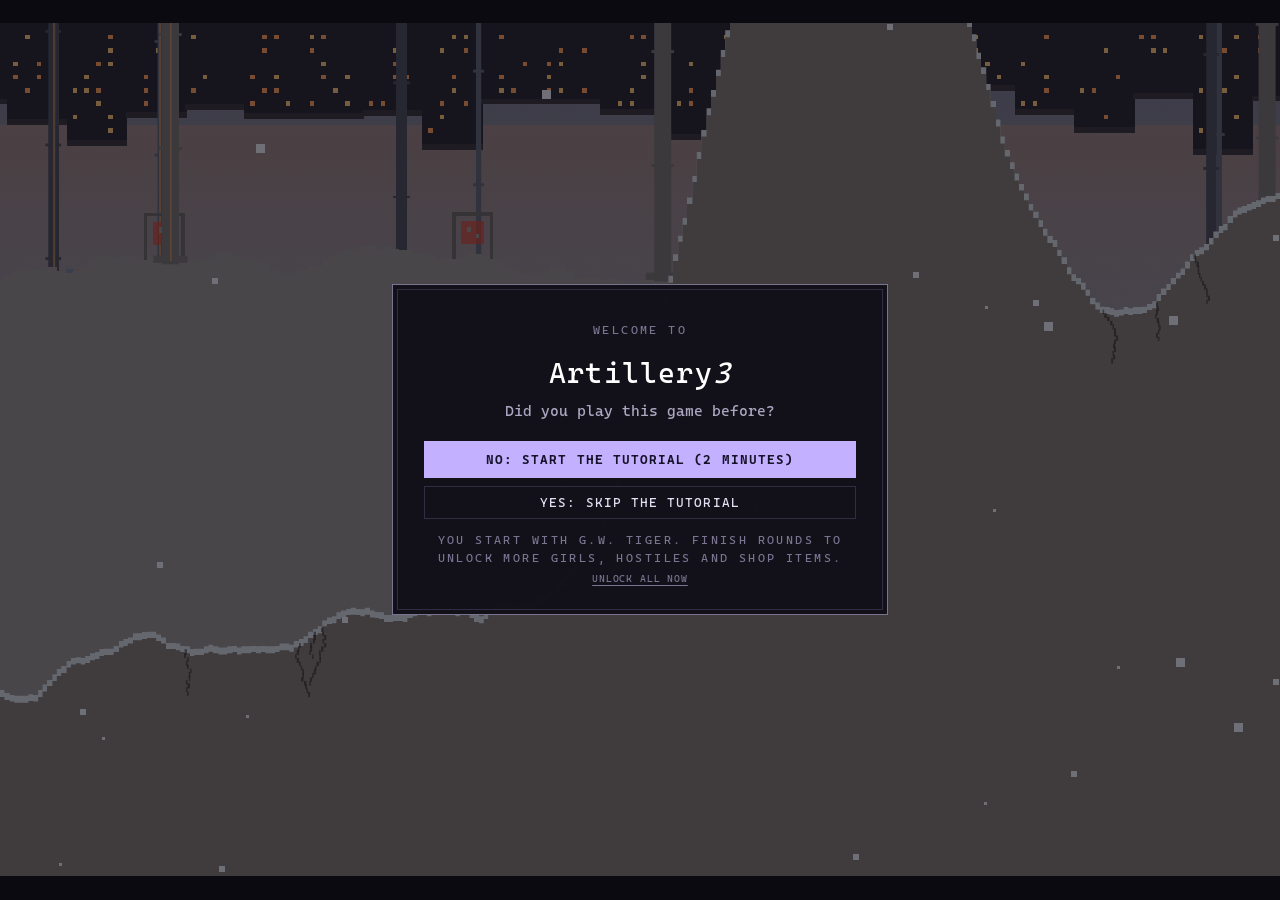
<file: index.html>
<!doctype html>
<html lang="en">
<head>
<meta charset="utf-8">
<meta name="viewport" content="width=device-width, initial-scale=1, viewport-fit=cover">
<title>Artillery 3</title>
<link rel="icon" href="favicon.ico" sizes="16x16 32x32 48x48">
<link rel="icon" type="image/png" sizes="192x192" href="icons/icon-192.png">
<link rel="apple-touch-icon" href="icons/apple-touch-icon.png">
<link rel="manifest" href="manifest.webmanifest">
<meta name="theme-color" content="#121119">
<link rel="stylesheet" href="style.css">
</head>
<body>
<div id="rotate">
  <div class="phone"></div>
  <p>Turn your phone to landscape</p>
  <button id="rotate-full" hidden>Play fullscreen, landscape</button>
  <button id="rotate-skip" class="ghost">Play in portrait</button>
</div>
<div id="stage">
  <canvas id="view" width="1024" height="576"></canvas>

  <!-- in-game HUD (the rest is drawn on the canvas, as in the original) -->
  <div id="hud" hidden>
    <div id="topleft">
      <span id="roundinfo" class="chip"></span>
      <span id="mapinfo" class="chip"></span>
      <span id="turn" class="chip"></span>
      <button class="icon" id="btn-mute" title="Mute (M)">♪</button>
      <button class="icon" id="btn-music" title="Music on/off (N)">♫</button>
      <button class="icon off" id="btn-aa" title="Show air-defence ranges on your turn">AA</button>
      <button class="icon" id="btn-keys" title="Controls (H)">?</button>
      <button class="icon" id="btn-pause" title="Pause (Esc)">Ⅱ</button>
      <button class="icon" id="btn-full" title="Fullscreen" hidden>⛶</button>
    </div>
    <div id="chat"></div>
    <div id="dock">
      <div id="hints"><span><b>←→</b> move</span><span><b>↑↓</b> aim</span><span><b>Space</b> hold to fire</span><span><b>Enter</b> end turn</span><span><b>H</b> all controls</span></div>
      <div id="rack"><div id="rack-w" class="rack-group"></div><div id="rack-c" class="rack-group"></div><div id="rack-a" class="rack-group"></div></div>
    </div>
    <div id="touch">
      <div class="pad">
        <button data-k="up" class="up">▲</button>
        <button data-k="left">◀</button><button data-k="down">▼</button><button data-k="right">▶</button>
      </div>
      <div class="pad r">
        <button data-menu="1">MENU</button>
        <button data-k="charge" class="fire">FIRE</button>
      </div>
    </div>
    <div id="banner"></div>
    <div id="tip" hidden></div>
    <div id="dispatch" hidden><b id="dispatch-title"></b><span id="dispatch-text"></span></div>
  </div>

  <!-- main menu: a rail on the left, the live map behind it -->
  <div id="coach" hidden><b id="coach-title"></b><span id="coach-text"></span><button id="coach-skip" class="link">Skip tutorial</button></div>

  <section id="menu" class="screen left">
    <div class="side">
      <header class="brand">
        <h1>Artillery<em>3</em></h1>
        <p class="by mgh">by mikanwolfe · <a id="version" target="_blank" rel="noopener"></a></p>
      </header>

      <h2 class="sec">Crew <span class="grip"></span></h2>
      <div id="players"></div>
      <button id="add-player" class="ghost">+ add player</button>

      <h2 class="sec">Progress <span class="grip"></span></h2>
      <div id="prog-card"></div>

      <h2 class="sec">Match <span class="grip"></span></h2>
      <div class="opts">
        <span class="mgh">Rounds</span><div class="seg" data-opt="rounds"><button data-v="3">3</button><button data-v="5">5</button><button data-v="7">7</button><button data-v="10">10</button><button data-v="0" title="Endless">∞</button></div>
        <span class="mgh">Events</span><div class="seg" data-opt="events"><button data-v="on">On</button><button data-v="off">Off</button></div>
      </div>

      <div class="go">
        <button id="start" class="primary">Start match ▸</button>
        <button id="load" class="ghost" hidden>Resume</button>
      </div>
      <div class="go2"><button id="codex-open" class="ghost">Codex · test range</button><button id="how" class="link">How to play</button></div>
    </div>
  </section>

  <!-- the Codex: characters and weapons, with a test range on the terrain to the right -->
  <section id="codex" class="screen left" hidden>
    <div class="side codex-side">
      <div class="phead"><h2>Codex</h2><button id="codex-close" class="ghost">◂ Menu</button></div>
      <h3 class="sec">Character <span class="grip"></span></h3>
      <div id="cx-chars"></div>
      <div id="cx-char" class="cx-card"></div>
      <h3 class="sec">Weapon <span class="grip"></span></h3>
      <div class="seg wrap" id="cx-filter"><button data-f="all">All</button><button data-f="shell">Shell</button><button data-f="gun">Gun</button><button data-f="laser">Laser</button><button data-f="acid">Acid</button><button data-f="flak">Flak</button><button data-f="rocket">Rocket</button><button data-f="air">Air</button><button data-f="hybrid">Hybrid</button><button data-f="NXi">NXi</button><button data-f="aa">AA</button></div>
      <div id="cx-list"></div>
      <div id="cx-wpn" class="cx-card"></div>
      <h3 class="sec">Test range <span class="grip"></span></h3>
      <div class="opts">
        <span class="mgh">Dummy</span><div class="seg" id="cx-dist"><button data-d="near">Near</button><button data-d="mid">Mid</button><button data-d="far">Far</button></div>
        <span class="mgh">Wind</span><div class="seg" id="cx-wind"><button data-w="live">Live</button><button data-w="calm">Calm</button></div>
        <span class="mgh">Ground</span><div><button id="cx-regen" class="ghost">Reset range</button></div>
      </div>
      <div id="cx-readout"></div>
      <p class="mgh cx-hint">Space fire · ←→ move · ↑↓ aim · 1–4 abilities · click to mark · Esc back <button id="cx-reset" class="link">reset tally</button></p>
    </div>
  </section>

  <!-- controls and rules (menu link, H in game) -->
  <section id="help" class="screen" hidden>
    <div class="panel plate help">
      <div class="phead"><div class="seg help-tabs"><button data-tab="play" class="on">How to play</button><button data-tab="about">About</button><button data-tab="changes">Changelog</button></div><button id="help-close" class="icon" title="Close (Esc)">✕</button></div>
      <div class="tab" data-tab="play">
      <p>Players take turns. On your turn, move and aim. Hold <b>Space</b> to charge, then release it to fire. The last player alive wins the round.</p>
      <div class="help-cols"><div>
      <table class="keys">
        <tr><td>← →</td><td>move (uses fuel)</td></tr>
        <tr><td>↑ ↓</td><td>aim (hold Shift for fine aim)</td></tr>
        <tr><td>Space</td><td>hold to charge, release to fire</td></tr>
        <tr><td>Q · E</td><td>change weapon (or select it on the rack)</td></tr>
        <tr><td>S</td><td>drop from a bridge to the ground</td></tr>
        <tr><td>R</td><td>repair kit (uses your turn)</td></tr>
        <tr><td>B</td><td>Barrage: skip your shot; until your next turn your air defence fires three times as many bursts, faster, at anything in range</td></tr>
        <tr><td>X</td><td>recall squads: they fly home with loadout unspent (the selected plane weapon's squads, or all squads)</td></tr>
        <tr><td>W · L</td><td>jump (30% fuel) · leap (90% fuel, no fall damage)</td></tr>
        <tr><td>1 2 3 4</td><td>abilities (after you buy them)</td></tr>
        <tr><td>Enter</td><td>end turn</td></tr>
        <tr><td>Click</td><td>mark a target and show the power needed</td></tr>
        <tr><td>Drag</td><td>move the view</td></tr>
        <tr><td>Wheel</td><td>zoom in and out</td></tr>
        <tr><td>M · N · H · Esc</td><td>mute · music · controls · pause</td></tr>
        <tr><td>Touch</td><td>drag from your character to aim · pinch to zoom · MENU to pause</td></tr>
      </table>
      <h3 class="sec">Hints</h3>
      <ul class="hints">
        <li><b>Flak</b> does ×2 damage to drones and other hostiles.</li>
        <li>Shoot <b>MAIA</b> down. It stays offline for two full cycles of turns.</li>
        <li>Fire high: a long fall adds up to +50% damage.</li>
        <li>While any armour is left, the armour takes the full hit.</li>
        <li>Bought guns reload. Carry several and use them in turn.</li>
        <li>CPUs attack the last player that hit them.</li>
        <li><b>Planes</b> attack their zone in the turn you call them. Then they wait over it until the next call. Shoot them down while they wait.</li>
        <li><b>AA</b> mounts fire automatically. Point defence stops rockets. Anti-air stops planes.</li>
      </ul>
      </div><div>
      <h3 class="sec">Damage numbers</h3>
      <table class="keys dmg">
        <tr><td><span style="color:#fff27a">DIRECT HIT</span> · <span style="color:#ff9a4a">SOLID</span> · <span style="color:#ffd8b0">GLANCING</span> · <span style="color:#c8c4d4">GRAZE</span></td><td>distance from the blast centre</td></tr>
        <tr><td><span style="color:#f2c45a">ALT +%</span></td><td>shot fell from high up</td></tr>
        <tr><td><span style="color:#ff9a5a">KIN +%</span></td><td>fast impact (up to +50%)</td></tr>
        <tr><td><span style="color:#ffd84a">FRONT</span> · <span style="color:#8ab4ff">RAIN</span></td><td>weather front: more damage · less damage</td></tr>
        <tr><td><span style="color:#ff78c8">MAIA</span></td><td>satellite strike</td></tr>
        <tr><td><span style="color:#78e6d2">BARRIER</span> · <span style="color:#96d2ff">DEFLECTOR</span> · <span style="color:#9ab0c8">SLOPED</span></td><td>damage reduced</td></tr>
        <tr><td><span style="color:#c8f0a0">green</span></td><td>acid damage over time</td></tr>
      </table>
      </div></div>
      </div>
      <div class="tab" data-tab="about" hidden>
      <table class="keys">
        <tr><td>Original</td><td>Artillery 3, C# / SwinGame, mikanwolfe, 2019 · <a href="https://github.com/Mikanwolfe/Artillery3" target="_blank" rel="noopener">GitHub</a></td></tr>
        <tr><td>This version</td><td>web rewrite by mikanwolfe with Claude (Anthropic), 2026</td></tr>
      </table>
      <div class="about">
        <p>Hello! Thank you for checking out this game, it's pretty strange, isn't it?</p>
        <p>The original <code>artillery</code> game and subsequently, <code>artillery2</code> was developed for Intro to Programming in Pascal, and was more or less an implementation of midpoint displacement and a Pocket Tanks implementation on top. <code>Artillery3</code> was the Object-Oriented version that introduced a few more game mechanics, which moved it a bit more towards the look and feel of GunBound.</p>
        <p>Out of personal interest, I had Claude revisit the game to provide a web-playable version as I had lost the original source files. This led me down a rabbit hole of completing the original vision of the game. What you see now is more or less the final form of this game, had it been developed over a much longer time.</p>
        <p>Without Claude, it wouldn't have been possible to re-imagine this experience. I know AI gets a lot of flak, but it was quite a lot of work. You can hear Claude's opinion of my instructions yourself:</p>
        <blockquote>Short, visual and blunt: "that character looks like a F117 nighthawk", "the bow is flat so you can straight cut that". A cropped screenshot with one line under it told me more than a page of spec would have. The direction moved a lot, and was usually right to; the price was me redrawing things I'd called finished. "Screw balance" was the clearest brief I got, and the hardest part was taking the jokes seriously enough to build them.<cite>— Claude</cite></blockquote>
        <p>Thank you for playing and I hope you had fun!</p>
        <p class="sig">mikanwolfe // nekox.net</p>
      </div>
      </div>
      <div class="tab" data-tab="changes" hidden>
      <div id="changelog" class="changelog"></div>
      </div>
    </div>
  </section>

  <!-- first visit: played before? (progress.js) -->
  <section id="welcome" class="screen" hidden>
    <div class="panel plate small welcome">
      <p class="mgh">Welcome to</p>
      <h2 class="big">Artillery<em>3</em></h2>
      <p class="sub">Did you play this game before?</p>
      <div class="stack">
        <button id="wel-new" class="primary">No: start the tutorial (2 minutes)</button>
        <button id="wel-old" class="ghost">Yes: skip the tutorial</button>
      </div>
      <p class="mgh foot">You start with G.W. Tiger. Finish rounds to unlock more girls, hostiles and shop items. <button id="wel-all" class="link">Unlock all now</button></p>
    </div>
  </section>

  <!-- the tier tree (progress.js) -->
  <section id="progress" class="screen" hidden>
    <div class="panel plate wide">
      <div class="phead"><h2>Progress</h2><span id="prog-sum" class="who"></span><button id="prog-close" class="ghost">◂ Menu</button></div>
      <div id="prog-tree"></div>
      <p class="mgh foot">Each round you finish counts as 1. Each round you win counts as 2. <button id="prog-tut" class="link">Replay the tutorial</button> · <button id="prog-all" class="link">Unlock all</button> · <button id="prog-reset" class="link danger">Reset progress</button></p>
    </div>
  </section>

  <!-- achievements (achievements.js) -->
  <section id="achieve" class="screen" hidden>
    <div class="panel plate wide">
      <div class="phead"><h2>Achievements</h2><span id="ach-sum" class="who"></span><button id="ach-close" class="ghost">◂ Menu</button></div>
      <div id="ach-list"></div>
    </div>
  </section>

  <!-- A3 "Select a Character" -->
  <section id="vehicles" class="screen" hidden>
    <div class="panel plate wide">
      <div class="phead"><h2>Select a character</h2><span id="veh-player" class="who"></span><button id="veh-back" class="ghost">◂ Back</button></div>
      <div id="veh-grid"></div>
      <p class="mgh foot">Click a card, or press 1–<span id="veh-n">5</span><span id="veh-next"></span></p>
    </div>
  </section>

  <section id="roundend" class="screen" hidden>
    <div class="panel plate">
      <p id="re-kicker" class="mgh"></p>
      <h2 id="re-title" class="big"></h2>
      <p id="re-award" class="sub"></p>
      <table id="re-table"></table>
      <div id="re-aa" hidden></div>
      <div id="re-quips"></div>
      <div class="actions"><button id="re-end" class="ghost">End match</button><button id="re-next" class="primary">Continue</button></div>
    </div>
  </section>

  <section id="shop" class="screen" hidden>
    <div class="panel plate shop-panel">
      <div class="shop-head">
        <h2 id="shop-title"></h2>
        <div class="seg" id="shop-filter"><button data-f="all">All</button><button data-f="buy">Affordable</button><button data-f="shell">Shell</button><button data-f="gun">Gun</button><button data-f="laser">Laser</button><button data-f="acid">Acid</button><button data-f="flak">Flak</button><button data-f="rocket">Rocket</button><button data-f="air">Air</button><button data-f="aa">AA</button><button data-f="core">Core</button><button data-f="hybrid">Hybrid</button><button data-f="NXi">NXi</button><button data-f="Sengoku">Sengoku</button></div>
        <div id="shop-cash"></div>
      </div>
      <div class="shop-body">
        <div id="shop-grid"></div>
        <div class="shop-side">
          <div class="side-scroll">
            <h3 class="sec">Core</h3>
            <div id="shop-core"></div>
            <h3 class="sec">Loadout <span id="shop-count"></span></h3>
            <p id="shop-note" class="note"></p>
            <div id="shop-owned"></div>
            <h3 class="sec">Air defence</h3>
            <div id="shop-aa"></div>
            <h3 class="sec">Upgrades</h3>
            <div id="shop-upg"></div>
            <h3 class="sec">Supplies</h3>
            <div id="shop-kits"></div>
            <h3 class="sec">Abilities</h3>
            <div id="shop-abil"></div>
          </div>
          <button id="shop-done" class="primary">Done ▸</button>
        </div>
      </div>
    </div>
  </section>

  <section id="gameend" class="screen" hidden>
    <div class="panel plate">
      <p class="mgh">Final results</p>
      <h2 id="ge-title" class="big"></h2>
      <table id="ge-table"></table>
      <div id="ge-quips"></div>
      <div class="actions"><button id="ge-again" class="primary">Back to menu</button></div>
    </div>
  </section>

  <section id="pause" class="screen" hidden>
    <div class="panel plate small"><h2 class="big">Paused</h2><div class="stack"><button id="resume" class="primary">Resume</button><button id="pause-turn" class="ghost" hidden>End turn</button><button id="pause-keys" class="ghost">Controls</button><div class="pause-opt"><span class="mgh">Weapons</span><div class="seg" id="pause-balance"><button data-v="rebalanced">Rebalanced</button><button data-v="classic">Classic</button></div></div><button id="pause-end" class="ghost danger">End match</button></div><p id="pause-seed" class="mgh seed"></p></div>
  </section>
</div>

<div id="ach-toasts"></div>
<script src="js/version.js"></script>
<script src="js/util.js"></script>
<script src="js/biomes.js"></script>
<script src="js/terrain.js"></script>
<script src="js/background.js"></script>
<script src="js/audio.js"></script>
<script src="js/particles.js"></script>
<script src="js/entities.js"></script>
<script src="js/weapons.js"></script>
<script src="js/weaponskins.js"></script>
<script src="js/girls.js"></script>
<script src="js/ai.js"></script>
<script src="js/taunts.js"></script>
<script src="js/story.js"></script>
<script src="js/ui.js"></script>
<script src="js/game.js"></script>
<script src="js/cores.js"></script>
<script src="js/progress.js"></script>
<script src="js/achievements.js"></script>
<script src="js/inspect.js"></script>
<script src="js/forts.js"></script>
<script src="js/mobs.js"></script>
<script src="js/hazards.js"></script>
<script src="js/zone.js"></script>
<script src="js/infra.js"></script>
<script src="js/cover.js"></script>
<script src="js/lasers.js"></script>
<script src="js/aa.js"></script>
<script src="js/planes.js"></script>
<script src="js/finals.js"></script>
<script src="js/codex.js"></script>
<script src="js/changelog.js"></script>
<script src="js/main.js"></script>
</body>
</html>
</file>
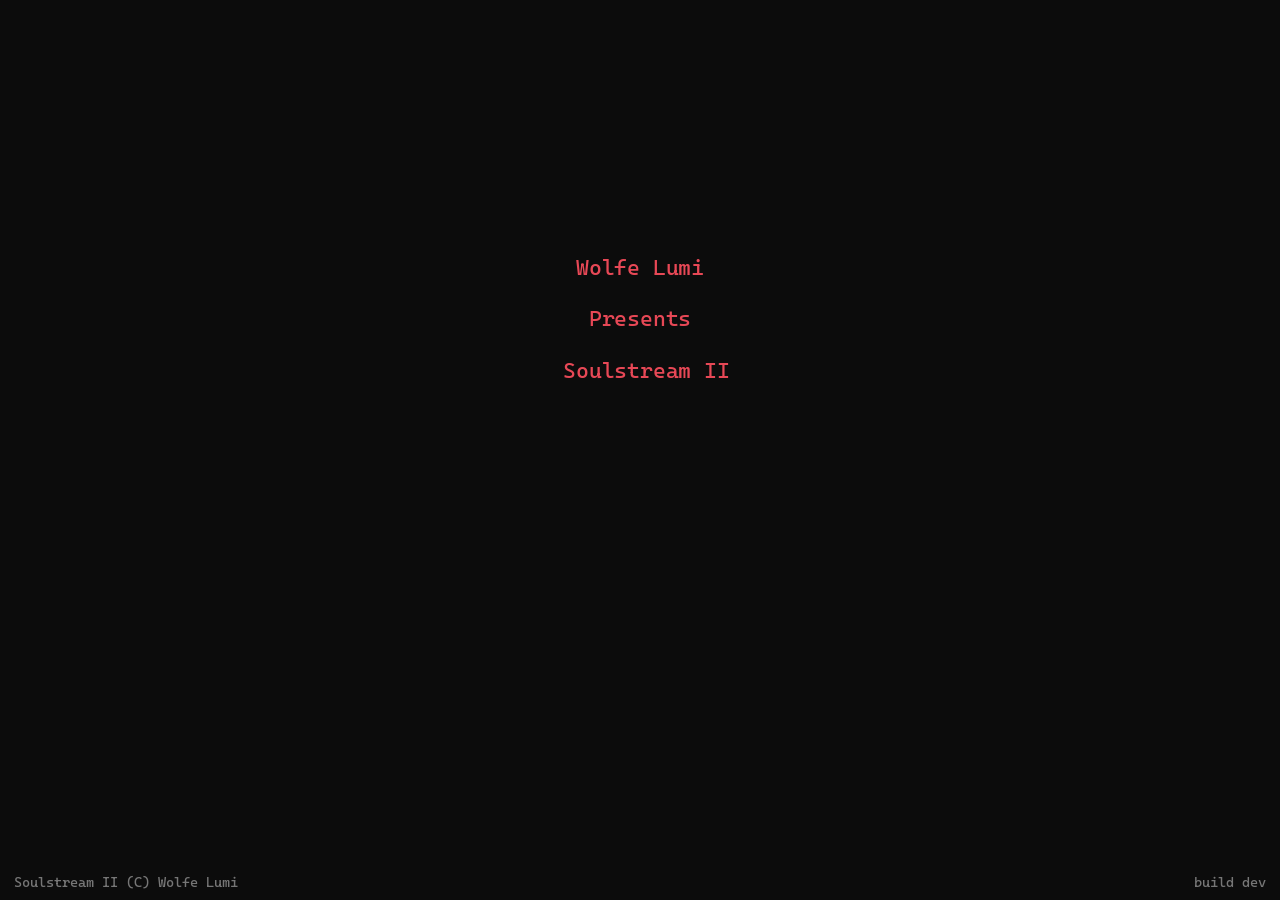
<file: web/soulstream/index.html>
<!doctype html>
<html lang="en">
<head>
<meta charset="utf-8">
<meta name="viewport" content="width=device-width, initial-scale=1, viewport-fit=cover">
<title>Soulstream II</title>
<meta name="description" content="Soulstream II: an ASCII arena RPG. A remake of Wolfe Lumi's batch-file game, rebuilt for the browser as an endless climb.">
<meta name="theme-color" content="#0d0c14">
<link rel="icon" href="favicon.svg" type="image/svg+xml">
<link rel="stylesheet" href="style.css">
</head>
<body>
<div id="app">
  <header id="topbar" hidden>
    <span class="brand">SOULSTREAM <b>II</b></span>
    <span class="tb-item" id="tb-floor"></span>
    <span class="tb-item" id="tb-stratum"></span>
    <span class="grow"></span>
    <span class="tb-item sc" id="tb-sc" title="Soul Coins"></span>
    <span class="tb-item xp" id="tb-xp" title="Experience"></span>
    <button class="icon" id="tb-sound" title="Sound (M)">♪</button>
    <button class="icon" id="tb-menu" title="Menu (Esc)">≡</button>
  </header>

  <!-- title -->
  <section id="scr-title" class="screen">
    <canvas id="title-cv"></canvas>
    <nav id="title-menu" class="title-menu"></nav>
    <div class="title-foot"><span>Soulstream II (C) Wolfe Lumi</span><span id="ver"></span></div>
  </section>

  <!-- new game -->
  <section id="scr-new" class="screen" hidden>
    <div class="panel wide">
      <div class="sec">New soul<span class="grip"></span></div>
      <div class="row gap">
        <label class="field"><span class="mgh">Name</span><input id="ng-name" maxlength="16" autocomplete="off" spellcheck="false"></label>
        <button id="ng-roll" class="ghost" title="A name from the original's list">Roll</button>
        <label class="check"><input type="checkbox" id="ng-hard"><span>Hardcore: one life. Death ends the run.</span></label>
      </div>
      <div class="sec">Birthright: you are a descendant of<span class="grip"></span></div>
      <p class="sub">The original's twelve starting abilities. Each raises two things, lowers two, and adds a trait. Press its letter to pick it.</p>
      <div id="ng-abilities" class="grid ab-grid"></div>
      <div class="row end gap">
        <button id="ng-back" class="ghost">Back</button>
        <button id="ng-go" class="primary">Enter the stream</button>
      </div>
    </div>
  </section>

  <!-- the Sanctum (hub) -->
  <section id="scr-hub" class="screen" hidden>
    <aside id="hub-char" class="panel"></aside>
    <div id="hub-main" class="panel">
      <nav id="hub-tabs" class="tabs"></nav>
      <div id="hub-body"></div>
    </div>
  </section>

  <!-- battle -->
  <section id="scr-battle" class="screen" hidden>
    <div id="arena-wrap"><canvas id="arena-cv"></canvas></div>
    <div id="battle-ui">
      <div id="skillbar"></div>
      <div id="battle-log" aria-live="polite"></div>
    </div>
  </section>

  <!-- the Codex: browse skills and weapons, test them on a training dummy -->
  <section id="scr-codex" class="screen" hidden>
    <aside id="cx-panel" class="panel"></aside>
    <div id="cx-stage">
      <div class="cx-top"><span class="mgh">Codex · training range</span><span class="grow"></span><button id="cx-back" class="ghost">Back <kbd>Esc</kbd></button></div>
      <canvas id="cx-cv"></canvas>
      <div id="cx-readout" class="cx-readout"></div>
      <div class="row gap" style="justify-content:center">
        <button id="cx-fire" class="primary">Fire</button>
        <button id="cx-ten">10 turns <kbd>T</kbd></button>
        <button id="cx-reset" class="ghost">Reset tally</button>
      </div>
    </div>
  </section>

  <div id="modal" hidden><div class="modal-card" id="modal-card"></div></div>
  <div id="tip" hidden></div>
  <div id="toasts"></div>
</div>

<script src="js/version.js"></script>
<script src="js/util.js"></script>
<script src="js/rules.js"></script>
<script src="js/skills.js"></script>
<script src="js/classes.js"></script>
<script src="js/items.js"></script>
<script src="js/enemies.js"></script>
<script src="js/battle.js"></script>
<script src="js/state.js"></script>
<script src="js/art/players.js"></script>
<script src="js/art/original.js"></script>
<script src="js/art/s1_s2.js"></script>
<script src="js/art/s3_s4.js"></script>
<script src="js/art/s5_s6.js"></script>
<script src="js/art/s7_s8.js"></script>
<script src="js/art/s9_s10.js"></script>
<script src="js/art/dummy.js"></script>
<script src="js/term.js"></script>
<script src="js/terminal.js"></script>
<script src="js/audio.js"></script>
<script src="js/achievements.js"></script>
<script src="js/changelog.js"></script>
<script src="js/ui.js"></script>
<script src="js/hub.js"></script>
<script src="js/fight.js"></script>
<script src="js/codex.js"></script>
<script src="js/main.js"></script>
</body>
</html>
</file>
<file: style.css>
/* Artillery3 UI: an operator terminal laid over the game, after the NXi / NEKOX//NET design system
   (one monospace face, square everything, uppercase micro-labels, the ///// grip, hatched meters,
   engraved plates) in a cool ink-and-lilac palette of its own that sits on the pastel maps. */
@font-face { font-family: 'Cascadia Mono'; src: url('fonts/cascadia-mono-400.woff2') format('woff2'); font-weight: 400; font-display: swap; }
@font-face { font-family: 'Cascadia Mono'; src: url('fonts/cascadia-mono-700.woff2') format('woff2'); font-weight: 700; font-display: swap; }
@font-face { font-family: 'Cascadia Mono'; src: url('fonts/cascadia-mono-symbols.woff2') format('woff2'); unicode-range: U+2000-2001, U+2004-2008, U+200A, U+23B8-23BD, U+2500-259F; font-display: swap; }

:root {
  --font: 'Cascadia Mono', ui-monospace, Menlo, Consolas, monospace;
  --bg: #121119;          /* panel ground */
  --bg2: #1c1a26;         /* raised: cards, cells, inputs */
  --bg3: #262333;         /* hover */
  --line: #312d42;        /* rules, quiet borders */
  --ash: #7a7490;         /* labels, disabled */
  --dim: #aba5c0;         /* body text */
  --fg: #e4def2;          /* UI ink */
  --bright: #ffffff;
  --accent: #c3b0ff;      /* lilac: the original A3 purple, lit */
  --accent-ink: #17132a;
  --hot: #ff7c66;         /* alarm, damage, danger */
  --cool: #78d8c4;        /* ok, ready */
  --gold: #f2c45a;        /* money, bounty, NXi */
  --glow: rgba(195, 176, 255, 0.35);
  --scrim: rgba(10, 9, 16, 0.55);
  --plate: rgba(18, 17, 25, 0.9);
  --panel: rgba(18, 17, 25, 0.985);
  --hatch: repeating-linear-gradient(90deg, rgba(0,0,0,.32) 0 2px, transparent 2px 6px);
}
* { box-sizing: border-box; }
html, body { margin: 0; height: 100%; background: #0b0a10; color: var(--fg); font-family: var(--font); }
body { display: flex; align-items: center; justify-content: center; overflow: hidden; }
::selection { background: var(--accent); color: var(--accent-ink); }

#stage {
  --ar: 1.7778; /* the screen's shape, set by main.js (Game.setAspect): the stage fills a 20:9 phone */
  --em: calc(1.7778 / var(--ar)); /* text sizes by the stage's height, so a wider screen isn't bigger type */
  position: relative;
  width: min(100vw, calc(100vh * var(--ar)));
  width: min(100vw, calc(100dvh * var(--ar)));
  aspect-ratio: var(--ar);
  container-type: inline-size;
  overflow: hidden;
  user-select: none;
  -webkit-user-select: none;
  font-size: calc(1.02cqw * var(--em));
  line-height: 1.45;
}
#view { position: absolute; inset: 0; width: 100%; height: 100%; display: block; image-rendering: pixelated; touch-action: none; }
[hidden] { display: none !important; }

/* ---------------------------------------------------------------- type */
h1, h2, h3, h4 { margin: 0; font-weight: 400; }
b { font-weight: 700; color: var(--bright); }
.mgh { font-size: 0.78em; letter-spacing: 0.2em; text-transform: uppercase; color: var(--ash); }
.grip { font-size: 0.8em; letter-spacing: 0.05em; color: var(--line); font-weight: 400; }
.grip::before { content: '/////'; }
.sec { display: flex; align-items: center; gap: 0.6em; font-size: 0.85em; letter-spacing: 0.22em; text-transform: uppercase; color: var(--accent); margin: 1.6em 0 0.6em; }
.sec::before { content: '▸'; color: var(--ash); }
.sec .grip { margin-left: auto; }
.sub { margin: 0.2em 0 1em; color: var(--dim); }

/* ---------------------------------------------------------------- controls */
button {
  font: inherit; font-size: 0.86em; letter-spacing: 0.08em; text-transform: uppercase;
  color: var(--fg); background: var(--bg2); border: 1px solid var(--line); border-radius: 0;
  padding: 0.45em 1em; cursor: pointer; transition: background .12s, color .12s, border-color .12s;
}
button:hover { background: var(--bg3); border-color: var(--ash); color: var(--bright); }
button:active { transform: translateY(1px); }
button:focus-visible { outline: 1px solid var(--accent); outline-offset: 2px; }
button:disabled, button:disabled:hover { color: var(--ash); background: transparent; border-color: var(--line); cursor: default; transform: none; }
.primary { background: var(--accent); color: var(--accent-ink); border-color: var(--accent); font-weight: 700; padding: 0.6em 1.6em; }
.primary:hover { background: var(--bright); border-color: var(--bright); color: var(--accent-ink); box-shadow: 0 0 12px var(--glow); }
.ghost { background: transparent; }
.danger { color: var(--hot); }
.danger:hover { color: var(--hot); border-color: var(--hot); }
.link { background: none; border: 0; padding: 0.3em 0; color: var(--ash); text-decoration: underline; text-underline-offset: 0.3em; }
.link:hover { background: none; color: var(--fg); }
.icon { width: 2.2em; height: 2.2em; padding: 0; font-size: 0.95em; letter-spacing: 0; text-transform: none; }
.icon.off { color: var(--ash); text-decoration: line-through; }
input[type=text], select {
  font: inherit; font-size: 0.92em; color: var(--fg); background: var(--bg2); border: 1px solid var(--line); border-radius: 0;
  padding: 0.4em 0.55em; width: 100%; min-width: 0;
}
input[type=text]:focus, select:focus { outline: none; border-color: var(--accent); }
select { appearance: none; background-image: linear-gradient(45deg, transparent 50%, var(--ash) 50%), linear-gradient(135deg, var(--ash) 50%, transparent 50%);
  background-position: calc(100% - 1em) 55%, calc(100% - 0.65em) 55%; background-size: 0.35em 0.35em; background-repeat: no-repeat; padding-right: 1.6em; }
option { background: var(--bg); color: var(--fg); }

/* segmented control: one choice lit */
.seg { display: flex; flex-wrap: nowrap; }
.seg.wrap { flex-wrap: wrap; }
.seg button { margin: 0 -1px -1px 0; padding: 0.4em 0.75em; color: var(--dim); background: transparent; }
.seg button.on { background: var(--accent); color: var(--accent-ink); border-color: var(--accent); position: relative; z-index: 1; font-weight: 700; }

/* ---------------------------------------------------------------- panels */
.screen { position: absolute; inset: 0; z-index: 2; display: flex; align-items: center; justify-content: center; background: var(--scrim); }
.panel { background: var(--panel); border: 1px solid var(--line); padding: 1.6em 2em; max-height: 94%; overflow: auto; color: var(--fg); min-width: 34%; }
.plate { border-color: var(--ash); box-shadow: inset 0 0 0 4px var(--bg), inset 0 0 0 5px var(--line); }
.panel.small { min-width: 22%; text-align: center; }
.panel.wide { width: 86%; }
.phead { display: flex; align-items: center; gap: 1em; margin-bottom: 1.2em; }
.phead h2 { font-size: 1.15em; letter-spacing: 0.24em; text-transform: uppercase; color: var(--bright); }
.phead > :last-child { margin-left: auto; }
.big { font-size: 1.9em; color: var(--bright); letter-spacing: 0.04em; margin: 0.15em 0 0.2em; }
.actions { display: flex; justify-content: flex-end; gap: 0.6em; margin-top: 1.4em; }
.stack { display: grid; gap: 0.5em; margin-top: 1.2em; }
.foot { margin: 1em 0 0; text-align: center; }
.dot { display: inline-block; width: 0.75em; height: 0.75em; margin-right: 0.5em; vertical-align: -0.05em; }

/* ---------------------------------------------------------------- menu */
#menu.left { justify-content: flex-start; background: linear-gradient(90deg, rgba(10,9,16,.35), transparent 60%); }
#menu .side { height: 100%; width: 32%; min-width: 22em; background: var(--panel); border-right: 1px solid var(--ash); padding: 3.2em 2.2em 2em; overflow: auto; display: flex; flex-direction: column; }
.brand h1 { font-size: 3.4em; letter-spacing: 0.06em; text-transform: uppercase; color: var(--bright); line-height: 1; font-weight: 700; }
.brand h1 em { font-style: normal; color: var(--accent); }
.by { margin: 0.8em 0 0; }
#version { color: var(--ash); text-decoration: none; font-variant-numeric: tabular-nums; }
#version[href]:hover { color: var(--fg); }
#players { display: grid; gap: 0.35em; }
.prow { display: grid; grid-template-columns: 0.4em 1fr 9.4em 2em; gap: 0.4em; align-items: stretch; }
.prow .swatch { width: auto; }
.prow .icon { width: 2em; height: auto; color: var(--ash); }
.prow .icon:hover { color: var(--hot); border-color: var(--hot); }
#add-player { margin-top: 0.5em; align-self: flex-start; }
.opts { display: grid; grid-template-columns: auto 1fr; gap: 0.6em 1em; align-items: center; }
.opts .seg button { flex: 1 1 auto; }
.go { display: flex; gap: 0.6em; margin-top: 2em; }
.go .primary { flex: 1; font-size: 1em; padding: 0.8em 1em; }
#how { align-self: flex-start; }
.go2 { display: flex; align-items: center; gap: 1em; margin-top: 0.8em; }

/* ---------------------------------------------------------------- codex */
#codex.left { justify-content: flex-start; background: none; pointer-events: none; }
.codex-side { pointer-events: auto; height: 100%; width: 34%; min-width: 22em; background: var(--panel); border-right: 1px solid var(--ash); padding: 1.4em 1.6em 1.6em; overflow: auto; display: flex; flex-direction: column; }
.codex-side .sec { margin: 1.1em 0 0.5em; }
#cx-chars { display: grid; grid-template-columns: repeat(5, 1fr); gap: 0.3em; }
.cx-girl { display: flex; flex-direction: column; align-items: center; gap: 0.2em; padding: 0.3em 0.1em; text-transform: none; letter-spacing: 0; font-size: 0.7em; }
.cx-girl canvas { width: 4.2em; height: 5em; image-rendering: pixelated; }
.cx-girl.on { border-color: var(--accent); background: var(--bg3); color: var(--bright); }
.cx-card { background: var(--bg2); border: 1px solid var(--line); padding: 0.7em 0.8em; margin-top: 0.5em; display: grid; gap: 0.45em; font-size: 0.86em; }
.cx-card h3 { color: var(--bright); font-size: 1.15em; }
.cx-card p { margin: 0; color: var(--dim); line-height: 1.5; }
.cx-card .maker { font-size: 0.72em; }
.cx-card .cost { color: var(--gold); font-size: 0.85em; }
.cx-card ul.traits { list-style: none; padding: 0; margin: 0; display: grid; gap: 0.3em; color: var(--dim); }
.cx-card ul.traits b { color: var(--gold); font-weight: 400; margin-right: 0.4em; }
.cx-stats { display: grid; grid-template-columns: repeat(3, auto auto); gap: 0.2em 0.6em; justify-content: start; align-items: baseline; }
.cx-stats b { font-weight: 400; color: var(--fg); }
.cx-meta { border-left: 2px solid var(--accent); padding-left: 0.6em; color: var(--fg) !important; }
.cx-meta .chip { font-size: 0.75em; letter-spacing: 0.12em; text-transform: uppercase; padding: 0 0.4em; border: 1px solid var(--cool); color: var(--cool); margin-right: 0.3em; }
.cx-meta .chip.Oversells { border-color: var(--hot); color: var(--hot); }
.cx-meta .chip.Undersells { border-color: var(--gold); color: var(--gold); }
.cx-whead { display: flex; gap: 0.7em; align-items: center; }
.cx-dl { display: grid; grid-template-columns: auto 1fr; gap: 0.2em 0.8em; margin: 0; font-size: 0.92em; }
.cx-dl dt { color: var(--ash); text-transform: uppercase; letter-spacing: 0.08em; font-size: 0.85em; padding-top: 0.1em; }
.cx-dl dd { margin: 0; color: var(--fg); }
#cx-filter { margin-bottom: 0.4em; }
#cx-filter button { font-size: 0.7em; padding: 0.3em 0.55em; }
.codex-side > * { flex: none; }
#cx-list { height: 9.5em; overflow: auto; display: grid; gap: 0.2em; border: 1px solid var(--line); padding: 0.25em; background: var(--bg); }
.cx-w { display: grid; grid-template-columns: auto 1fr auto; gap: 0.5em; align-items: center; text-align: left; text-transform: none; letter-spacing: 0; font-size: 0.78em; padding: 0.2em 0.4em; }
.cx-w small { color: var(--gold); }
.cx-w.on { border-color: var(--accent); background: var(--bg3); color: var(--bright); }
#cx-readout { display: grid; grid-template-columns: repeat(4, auto auto); gap: 0.2em 0.6em; justify-content: start; align-items: baseline; margin: 0.6em 0 0.4em; }
#cx-readout b { color: var(--gold); font-size: 1.15em; font-variant-numeric: tabular-nums; font-weight: 400; }
.cx-hint { line-height: 1.6; }
.cx-chart { width: 100%; height: auto; display: block; background: var(--bg); border: 1px solid var(--line); }
.cx-chart text { font-family: var(--font); font-size: 9px; fill: var(--ash); }
.cx-chart text.sel { fill: var(--bright); font-size: 10px; }
.cx-chart .g { stroke: var(--line); stroke-width: 1; }
.cx-chart .fit { stroke: var(--ash); stroke-width: 1.2; stroke-dasharray: 5 4; fill: none; }
.cx-chart rect[data-w] { cursor: pointer; }
.cx-chart rect[data-w]:hover { stroke: var(--bright); stroke-width: 1.5; }
.cx-legend { display: flex; flex-wrap: wrap; gap: 0.3em 0.8em; font-size: 0.8em; color: var(--ash) !important; }
.cx-legend i { display: inline-block; width: 0.6em; height: 0.6em; margin-right: 0.3em; }
.cx-legend i.fit { height: 0; border-top: 1px dashed var(--ash); width: 1.2em; vertical-align: middle; }
/* the range runs behind the Codex panel: move the HUD clear of it */
#stage.ranging #dock { left: 36%; transform: none; align-items: flex-start; max-width: calc(64% - 61.1% / var(--ar) - 1.5%); } /* stops short of the power bar */
#stage.ranging #rack { align-items: flex-start; }
#stage.ranging .rack-group { flex-wrap: wrap; }
#stage.ranging #topleft, #stage.ranging #chat { left: 36%; }
#stage.ranging #hints { display: none; }
.help { max-width: 84%; max-height: 92%; overflow-y: auto; }
.help a { color: var(--accent); }
.about { columns: 2; column-gap: 2.4em; margin-top: 1.2em; }
.help-tabs button { font-size: 1em; letter-spacing: 0.2em; text-transform: uppercase; }
.about > :first-child { margin-top: 0; }
.about blockquote, .about p { break-inside: avoid; }
.about p { color: var(--dim); font-size: 0.88em; line-height: 1.65; margin: 0.8em 0 0; }
.about code { color: var(--fg); }
.about blockquote { margin: 0.8em 0 0; padding: 0.4em 0 0.4em 1em; border-left: 2px solid var(--accent); color: var(--fg); font-size: 0.88em; line-height: 1.65; font-style: italic; }
.about blockquote { margin-bottom: 0.4em; }
.about cite { display: block; margin-top: 0.4em; font-style: normal; color: var(--accent); }
.changelog { font-size: 0.88em; }
.keys.cl td:first-child { width: 6em; }
.keys.cl a { color: var(--accent); }
.about .sig { color: var(--accent); }
.hints { margin: 0; padding: 0 0 0 1.2em; color: var(--dim); font-size: 0.92em; line-height: 1.75; }
.hints li::marker { color: var(--accent); }
.help-cols { display: grid; grid-template-columns: 1fr 1fr; gap: 0 2.4em; }
.help-cols .sec:first-child { margin-top: 0; }
.keys.dmg td:first-child { white-space: normal; width: 15em; font-size: 0.9em; }
.help p { color: var(--dim); line-height: 1.7; margin: 0 0 1.2em; font-size: 0.95em; }
.keys { width: 100%; border-collapse: collapse; font-size: 0.92em; }
.keys td { padding: 0.35em 0.6em; border-top: 1px solid var(--line); color: var(--dim); }
.keys td:first-child { color: var(--accent); white-space: nowrap; width: 9em; }

/* ---------------------------------------------------------------- character select */
.who { display: flex; align-items: center; color: var(--fg); letter-spacing: 0.1em; }
#veh-grid { display: grid; grid-auto-flow: column; grid-auto-columns: minmax(15em, 1fr); gap: 0.7em; overflow-x: auto; scroll-snap-type: x proximity; padding-bottom: 0.4em; } /* one row; scrolls sideways once the girls no longer fit */
#veh-grid > * { scroll-snap-align: start; }
#vehicles > .panel { max-height: 100%; overflow-y: auto; }
#veh-grid.many { font-size: 0.86em; } /* six girls: a touch smaller so the row still fits */
.veh { background: var(--bg2); border: 1px solid var(--line); padding: 0 0 1em; text-align: left; cursor: pointer; display: flex; flex-direction: column; gap: 0.55em; position: relative; transition: border-color .12s, background .12s; }
.veh:hover, .veh:focus-visible { border-color: var(--accent); background: var(--bg3); outline: none; }
.veh .key { position: absolute; top: 0.5em; left: 0.6em; color: var(--ash); font-size: 0.8em; }
.veh .stage { height: 10.5em; display: flex; justify-content: center; align-items: flex-end; background: linear-gradient(180deg, transparent 60%, rgba(195,176,255,.07)); border-bottom: 1px solid var(--line); }
.veh canvas.girl { width: 8.4em; height: 10em; image-rendering: pixelated; }
.veh > :not(.stage):not(.key) { margin-left: 1em; margin-right: 1em; }
.veh h3 { font-size: 1.3em; color: var(--bright); letter-spacing: 0.04em; }
.veh .maker { margin-top: 0.2em; }
.veh p { margin: 0; color: var(--dim); font-size: 0.86em; line-height: 1.5; min-height: 3em; }
.veh ul.traits { list-style: none; padding: 0; margin: 0 1em; display: grid; gap: 0.35em; font-size: 0.78em; color: var(--dim); line-height: 1.4; }
.veh ul.traits b { display: block; color: var(--gold); font-weight: 400; letter-spacing: 0.06em; }
.meters { display: grid; grid-template-columns: 4.6em 1fr 2.4em; gap: 0.3em 0.6em; align-items: center; font-size: 0.8em; }
.meters .n { text-align: right; color: var(--fg); font-variant-numeric: tabular-nums; }
.meter { height: 0.6em; background: var(--bg); border: 1px solid var(--line); position: relative; }
.meter i { position: absolute; inset: 0 auto 0 0; background: var(--c, var(--accent)); background-image: var(--hatch); }
.veh-wpn { display: flex; align-items: center; gap: 0.6em; border-top: 1px solid var(--line); padding-top: 0.7em; }
.veh-wpn h4 { font-size: 0.9em; line-height: 1.3; }

/* ---------------------------------------------------------------- weapon badge (the original shop's) */
.badge { flex: none; width: 4.4em; height: 4.4em; border: 1px solid var(--rc); color: var(--rc); position: relative; display: inline-flex; align-items: center; justify-content: center; background: var(--bg); }
.badge b { font-weight: 400; color: inherit; font-size: 2em; line-height: 1; margin-top: -0.2em; letter-spacing: -0.04em; }
.badge i { position: absolute; left: 0.45em; bottom: 0.3em; font-style: normal; font-size: 0.6em; letter-spacing: 0.08em; text-transform: uppercase; }
.badge.small { width: 2.2em; height: 2.2em; }
.badge.small b { font-size: 1em; margin-top: 0; }

/* stat readout: label / value pairs */
.stats { display: grid; grid-template-columns: auto 1fr auto 1fr; gap: 0.15em 0.7em; font-size: 0.76em; white-space: nowrap; }
.stats span:nth-child(odd) { color: var(--ash); text-transform: uppercase; letter-spacing: 0.08em; }
.stats span:nth-child(even) { color: var(--fg); font-variant-numeric: tabular-nums; }
.maker { font-size: 0.68em; letter-spacing: 0.2em; text-transform: uppercase; color: var(--ash); }
.maker.nxi { color: var(--gold); }
.maker.kts { color: #ff6a74; }
.maker.ang { color: #ffe08a; }
.maker.sgk { color: #ff8a8a; }
.slot.passive { opacity: 0.85; border-style: dashed; cursor: default; }
/* her core: a dedicated slot, outlined in its rarity colour (shop and rack) */
.coreslot { display: flex; gap: 0.7em; align-items: flex-start; background: var(--bg2); border: 1px solid var(--rc, var(--line)); box-shadow: inset 3px 0 0 var(--rc, var(--line)); padding: 0.6em; margin-bottom: 0.4em; font-size: 0.84em; }
.coreslot.empty { border-style: dashed; }
.coreslot .cs-body { flex: 1; display: grid; gap: 0.3em; min-width: 0; }
.coreslot h4 { font-size: 1em; margin: 0; }
.coreslot .note { margin: 0; font-size: 0.85em; }
.coreslot .cs-row { display: flex; gap: 0.4em; justify-content: flex-end; }
.coreslot .cs-row button { padding: 0.3em 0.6em; font-size: 0.85em; }
.slot.core { border-style: solid; border-color: var(--rc, var(--line)); opacity: 1; }
.slot.core.empty { border-style: dashed; opacity: 0.6; }
.owned.empty span { opacity: 0.6; }

/* ---------------------------------------------------------------- tables, quips */
table.data { width: 100%; border-collapse: collapse; margin: 0.6em 0 1em; font-size: 0.92em; }
table.data th { color: var(--ash); font-weight: 400; font-size: 0.8em; letter-spacing: 0.16em; text-transform: uppercase; text-align: right; padding: 0.4em 0.8em; border-bottom: 1px solid var(--ash); }
table.data td { text-align: right; padding: 0.5em 0.8em; font-variant-numeric: tabular-nums; border-bottom: 1px solid var(--line); color: var(--dim); }
table.data td:nth-child(2), table.data td:first-child { color: var(--fg); }
table.data th:first-child, table.data td:first-child, table.data th:nth-child(2), table.data td:nth-child(2) { text-align: left; }
table.data tr.win td { background: rgba(195,176,255,.08); color: var(--bright); }
table.data tr.win td:first-child { box-shadow: inset 3px 0 0 var(--accent); }
#re-quips, #ge-quips { display: grid; gap: 0.35em; }
#re-aa { display: grid; gap: 0.25em; margin: 0.6em 0; font-size: 0.9em; color: var(--dim); }
#re-aa[hidden] { display: none; }
#re-aa .mgh { margin: 0; }
.quip { background: var(--bg2); border-left: 3px solid; padding: 0.45em 0.8em; font-size: 0.9em; color: var(--dim); }
.quip.lore { border-color: var(--gold); color: var(--fg); }

/* ---------------------------------------------------------------- shop */
.shop-panel { width: 94%; height: 92%; display: flex; flex-direction: column; padding: 1.2em 1.4em; }
.shop-head { display: flex; align-items: center; gap: 1.2em; margin-bottom: 1em; }
#shop-title { font-size: 1.1em; letter-spacing: 0.14em; text-transform: uppercase; color: var(--bright); white-space: nowrap; }
#shop-title small { color: var(--ash); font-size: 0.8em; margin-left: 0.4em; }
#shop-filter button { font-size: 0.76em; padding: 0.35em 0.65em; }
#shop-cash { margin-left: auto; text-align: right; white-space: nowrap; }
#shop-cash b { display: block; color: var(--gold); font-size: 1.5em; font-variant-numeric: tabular-nums; line-height: 1.1; }
.shop-body { flex: 1; display: grid; grid-template-columns: 1fr 19em; gap: 1em; min-height: 0; }
#shop-grid { overflow: auto; display: grid; grid-template-columns: repeat(auto-fill, minmax(19em, 1fr)); gap: 0.6em; align-content: start; padding-right: 0.4em; }
#shop-grid .none { grid-column: 1 / -1; color: var(--ash); padding: 2em; text-align: center; }
.card { background: var(--bg2); border: 1px solid var(--line); padding: 0.7em; display: flex; gap: 0.8em; align-items: flex-start; }
.card:hover { border-color: var(--ash); }
.card.owned-w { opacity: 0.55; }
.card.nxi { border-top: 2px solid var(--gold); }
.card-body { flex: 1; display: flex; flex-direction: column; gap: 0.3em; min-width: 0; }
.card h4 { font-size: 0.95em; line-height: 1.3; }
.card p { margin: 0; font-size: 0.78em; color: var(--dim); line-height: 1.45; }
.buyrow { display: flex; justify-content: space-between; align-items: center; margin-top: 0.3em; gap: 0.6em; }
.cost { font-variant-numeric: tabular-nums; color: var(--gold); }
.cost.short { color: var(--hot); }
.buyrow button { padding: 0.35em 0.9em; }
.shop-side { display: flex; flex-direction: column; min-height: 0; gap: 0.8em; }
.side-scroll { overflow: auto; flex: 1; padding-right: 0.3em; }
.side-scroll .sec:first-child { margin-top: 0; }
.shop-side .sec { font-size: 0.78em; margin: 1.2em 0 0.5em; }
.note { margin: 0 0 0.5em; font-size: 0.76em; color: var(--dim); line-height: 1.5; border-left: 2px solid var(--accent); padding-left: 0.6em; }
.owned, .upg { display: flex; justify-content: space-between; align-items: center; gap: 0.6em; background: var(--bg2); border: 1px solid var(--line); padding: 0.45em 0.6em; margin-bottom: 0.3em; font-size: 0.84em; }
.owned > span:not(.badge) { flex: 1; line-height: 1.3; }
.upg > span { line-height: 1.35; }
.upg small { color: var(--ash); font-size: 0.86em; }
.upg .lvl { color: var(--accent); }
.owned button, .upg button { flex: none; padding: 0.3em 0.6em; font-size: 0.78em; min-width: 6.4em; }
#shop-done { width: 100%; padding: 0.8em; }

/* ---------------------------------------------------------------- HUD */
#hud { position: absolute; inset: 0; pointer-events: none; }
#hud > * { position: absolute; }
#hud button { pointer-events: auto; }
#stage:has(.screen:not([hidden]):not(#codex)) #hud > :not(#banner) { visibility: hidden; }
#topleft { top: 1.2%; left: 1%; display: flex; gap: 0.3em; align-items: stretch; }
.chip, #topleft .icon { background: var(--plate); border: 1px solid var(--line); }
.chip { padding: 0.35em 0.8em; font-size: 0.82em; letter-spacing: 0.12em; text-transform: uppercase; display: flex; align-items: center; color: var(--fg); }
#topleft .icon { width: 2.3em; height: auto; font-size: 0.85em; }
#chat { left: 1%; top: 8.5%; width: 27%; display: grid; gap: 0.25em; }
#chat div { background: var(--plate); border-left: 3px solid; padding: 0.3em 0.6em; font-size: 0.8em; line-height: 1.4; color: var(--dim); animation: chatfade 14s forwards; }
#chat div b { font-weight: 400; }
#chat div.sys { color: var(--fg); border-color: var(--accent); }
@keyframes chatfade { 0% { opacity: 0; transform: translateX(-0.4em); } 3%, 85% { opacity: 1; transform: none; } 100% { opacity: 0; } }
#dock { left: 1%; bottom: 1.5%; max-width: 64%; display: flex; flex-direction: column; align-items: flex-start; gap: 0.4em; }
#hints { display: flex; flex-wrap: wrap; gap: 0.2em; font-size: 0.74em; color: var(--dim); transition: opacity .4s; }

/* the rack: guns, then abilities and kits */
#rack { display: flex; flex-direction: column-reverse; align-items: flex-start; gap: 0.3em; pointer-events: auto; }
#rack.cpu { pointer-events: none; opacity: 0.8; }
.rack-group { display: flex; gap: 0.25em; align-items: stretch; background: var(--plate); border: 1px solid var(--line); padding: 0.25em; }
.rk { display: flex; align-items: center; padding: 0 0.4em; color: var(--accent); font-size: 0.78em; border-right: 1px solid var(--line); margin-right: 0.1em; }
.slot { position: relative; display: flex; align-items: center; gap: 0.5em; padding: 0.3em 0.55em; text-transform: none; letter-spacing: 0; font-size: 0.8em; background: var(--bg2); border: 1px solid var(--line); color: var(--fg); text-align: left; }
.slot .txt { display: flex; flex-direction: column; line-height: 1.25; min-width: 0; }
.slot .nm { max-width: 11.5em; overflow: hidden; text-overflow: ellipsis; white-space: nowrap; }
.slot .st { font-size: 0.82em; letter-spacing: 0.1em; text-transform: uppercase; color: var(--cool); }
.slot.w.on { border-color: var(--pc, var(--accent)); box-shadow: inset 0 -2px 0 var(--pc, var(--accent)); background: var(--bg3); }
.slot.w.on .st { color: var(--bright); }
.slot.rl, .slot.rl:hover { opacity: 1; color: var(--ash); background: var(--bg); }
.slot.rl .st { color: var(--hot); }
.slot.rl .badge { opacity: 0.45; }
.slot:disabled .nm { color: var(--ash); }
.rlbar { position: absolute; left: 0; right: 0; bottom: 0; height: 2px; background: var(--line); }
.rlbar i { position: absolute; inset: 0 auto 0 0; background: var(--hot); }
.pips { display: flex; gap: 2px; }
.pips i { width: 0.45em; height: 0.9em; border: 1px solid var(--accent); }
.pips i.f { background: var(--accent); }
.pips i.o { background: var(--pc, var(--accent)); border-color: var(--pc, var(--accent)); } /* a squad out over a zone (it can be redirected) */
.pips i.r { opacity: 0.35; border-style: dashed; } /* rearming */
.slot .kb { color: var(--accent); border: 1px solid var(--line); padding: 0 0.35em; font-size: 0.9em; }
.slot.a.armed { border-color: var(--gold); background: rgba(242,196,90,.12); }
.slot.a.armed .st, .slot.a.armed .kb { color: var(--gold); }
.slot.uplink { cursor: default; }
#hints span { background: var(--plate); padding: 0.3em 0.6em; border: 1px solid var(--line); }
#hints b { color: var(--accent); font-weight: 400; margin-right: 0.3em; }
#hints.quiet { opacity: 0.35; }
#dispatch { right: 1.5%; top: 14%; width: 28%; background: var(--plate); border: 1px solid var(--ash); box-shadow: inset 0 0 0 3px var(--bg), inset 0 0 0 4px var(--line); color: var(--fg); padding: 0.9em 1em; font-size: 0.82em; line-height: 1.55; display: grid; gap: 0.4em; animation: dispatch 8s forwards; }
#dispatch b { color: var(--gold); font-weight: 400; font-size: 0.85em; letter-spacing: 0.2em; text-transform: uppercase; }
#dispatch b::before { content: '● '; animation: blink 1s steps(2, jump-none) infinite; }
@keyframes blink { 50% { opacity: 0.2; } }
@keyframes dispatch { 0% { opacity: 0; clip-path: inset(0 0 100% 0); } 5% { opacity: 1; clip-path: inset(0 0 0 0); } 88% { opacity: 1; } 100% { opacity: 0; } }
#banner { left: 0; right: 0; top: 28%; display: flex; justify-content: center; opacity: 0; }
#banner span { background: var(--plate); border-top: 1px solid var(--ash); border-bottom: 1px solid var(--ash); padding: 0.4em 2.4em; font-size: 1.5em; letter-spacing: 0.24em; text-transform: uppercase; color: var(--bright); }
#banner.show { animation: banner 1.6s ease-out; }
@keyframes banner { 0% { opacity: 0; transform: scaleY(0.2); } 12% { opacity: 1; transform: none; } 72% { opacity: 1; } 100% { opacity: 0; } }
@media (prefers-reduced-motion: reduce) { #dispatch, #chat div, #banner.show { animation-duration: 0.01s; } #dispatch b::before { animation: none; } }

#touch { display: none; inset: auto 0 0 0; justify-content: space-between; padding: 0 1.5% 1.5%; }
#touch .pad { display: grid; grid-template-columns: repeat(3, 4.2em); gap: 0.35em; pointer-events: auto; }
#touch .pad.r { grid-template-columns: 9.4em; }
#touch button { height: 3.4em; touch-action: none; background: var(--plate); }
#touch .pad:not(.r) button { grid-row: 2; }
#touch .pad button.up { grid-row: 1; grid-column: 2; } /* ▲ over ◀ ▼ ▶: the arrow-key T */
#touch .fire { background: var(--accent); color: var(--accent-ink); font-weight: 700; }
@media (pointer: coarse) {
  #stage { font-size: calc(1.2cqw * var(--em)); }
  #touch { display: flex; align-items: flex-end; }
  #touch .pad.r { margin-bottom: calc(8cqw * var(--em)); } /* clear of the power and fuel meters */
  #hints { display: none; }
  #pause .stack button { font-size: 1.35em; padding: 0.7em 1.2em; } /* thumb-sized */
  #dock { left: 50%; transform: translateX(-50%); max-width: 56%; align-items: center; }
  #rack { flex-wrap: wrap; justify-content: center; }
  .slot .txt .nm { display: none; }
  .rk { display: none; }
  #stage.ranging #touch { left: 35%; } /* clear of the Codex panel */
  #stage.ranging #dock { bottom: 9.5em; } /* stacked above the arrow pad */
}
@media (max-aspect-ratio: 1/1) { #stage { font-size: 1.5cqw; } }
#pause-seed { margin: 14px 0 0; text-transform: none; letter-spacing: 0.04em; text-align: center; }

/* a phone held upright: ask for landscape (Android can lock it from fullscreen; iOS can't) */
#rotate { display: none; position: fixed; inset: 0; z-index: 50; background: #0b0a10; flex-direction: column; align-items: center; justify-content: center; gap: 18px; padding: 24px; text-align: center; font-size: 15px; }
#rotate p { margin: 0; letter-spacing: 0.2em; text-transform: uppercase; color: var(--dim); }
#rotate button { font-size: 14px; padding: 10px 16px; }
#rotate .phone { width: 44px; height: 76px; border: 3px solid var(--accent); animation: tilt 2.4s ease-in-out infinite; }
@keyframes tilt { 0%, 30% { transform: rotate(0); } 60%, 100% { transform: rotate(-90deg); } }
@media (pointer: coarse) and (orientation: portrait) { body:not(.portrait-ok) #rotate { display: flex; } }
.cx-slider { display: grid; grid-template-columns: auto 1fr 2.6em; gap: 0.6em; align-items: center; }
.cx-slider input { width: 100%; accent-color: var(--accent); }
.cx-slider b { font-weight: 400; color: var(--fg); text-align: right; }
.cx-aa { width: 100%; border-collapse: collapse; font-size: 0.85em; }
.cx-aa th { color: var(--ash); font-weight: 400; text-align: left; text-transform: uppercase; letter-spacing: 0.06em; font-size: 0.85em; }
.cx-aa td, .cx-aa th { padding: 0.15em 0.3em; border-bottom: 1px solid var(--line); }
.cx-aa td:nth-child(n+3), .cx-aa th:nth-child(n+3) { text-align: right; }
.cx-aa tr.on td { color: var(--bright); background: var(--bg3); }

/* ---------------------------------------------------------------- progression (progress.js) */
.progcard { background: var(--bg2); border: 1px solid var(--line); padding: 0.6em 0.75em; display: grid; gap: 0.45em; font-size: 0.86em; }
.progcard .pc-top { display: flex; justify-content: space-between; align-items: baseline; }
.progcard .pc-top b { color: var(--gold); font-weight: 400; letter-spacing: 0.16em; text-transform: uppercase; }
.progcard .meter { height: 0.45em; }
.progcard .pc-next { color: var(--dim); line-height: 1.45; font-size: 0.92em; }
.progcard .pc-next b { color: var(--bright); font-weight: 400; }
.progcard .pc-row { display: flex; gap: 0.4em; }
.progcard .pc-row button { padding: 0.3em 0.8em; font-size: 0.86em; }
#prog-tree { display: grid; grid-template-columns: repeat(auto-fill, minmax(17em, 1fr)); gap: 0.6em; }
.tier { display: flex; gap: 0.7em; background: var(--bg2); border: 1px solid var(--line); padding: 0.5em 0.7em 0.6em 0.4em; font-size: 0.86em; }
.tier.got { border-color: var(--gold); }
.tier.next { border-style: dashed; border-color: var(--accent); }
.tier.locked { opacity: 0.6; }
.tier .t-girl canvas { width: 5.25em; height: 6.25em; image-rendering: pixelated; }
.tier .t-body { display: grid; gap: 0.25em; align-content: start; }
.tier .t-n { font-size: 0.78em; letter-spacing: 0.14em; text-transform: uppercase; color: var(--ash); }
.tier.got .t-n { color: var(--gold); }
.tier.next .t-n { color: var(--accent); }
.tier h3 { color: var(--bright); font-size: 1.1em; }
.tier p { margin: 0; color: var(--dim); line-height: 1.4; font-size: 0.92em; }
.tier p b { color: var(--fg); font-weight: 400; margin-right: 0.3em; }
.welcome { max-width: 32em; }
.welcome .foot { line-height: 1.5; }
.quip.unlock b { color: var(--gold); font-weight: 400; margin-right: 0.4em; }
.lockline { grid-column: 1 / -1; font-size: 0.8em; }
#coach { position: absolute; z-index: 5; top: 8%; left: 50%; transform: translateX(-50%); width: 40%; background: var(--plate); border: 1px solid var(--gold); box-shadow: inset 0 0 0 3px var(--bg), inset 0 0 0 4px var(--line); color: var(--fg); padding: 0.7em 1em 0.5em; font-size: 0.84em; line-height: 1.5; display: grid; gap: 0.3em; pointer-events: auto; }
#coach b { color: var(--gold); font-weight: 400; font-size: 0.85em; letter-spacing: 0.18em; text-transform: uppercase; }
#coach .link { justify-self: end; font-size: 0.85em; padding: 0; }
@media (max-width: 700px) { #coach { width: 70%; } }
#stage:has(#shop:not([hidden])) #coach, #stage:has(#roundend:not([hidden])) #coach { top: auto; bottom: 3%; left: 37%; width: 34%; } /* (over the shop's grid, clear of its filters and Done) */

/* achievements (achievements.js) */
#ach-toasts { position: fixed; top: 1.2em; left: 50%; transform: translateX(-50%); display: grid; gap: 0.4em; z-index: 60; pointer-events: none; }
.achtoast { background: var(--plate); border: 1px solid var(--gold); border-left: 4px solid var(--gold); padding: 0.5em 1em; display: grid; gap: 0.15em; min-width: 18em; max-width: min(28em, 90vw); animation: achin 5.2s forwards; box-shadow: 0 0.3em 1.2em rgba(0,0,0,.4); }
.achtoast .mgh { color: var(--gold); margin: 0; }
.achtoast b { color: var(--bright); font-weight: 400; font-size: 1.1em; }
.achtoast small { color: var(--dim); }
@keyframes achin { 0% { opacity: 0; transform: translateY(-0.6em); } 6%, 85% { opacity: 1; transform: none; } 100% { opacity: 0; } }
#ach-list { display: grid; grid-template-columns: repeat(auto-fill, minmax(15em, 1fr)); gap: 0.45em; max-height: 68vh; overflow-y: auto; }
.ach { background: var(--bg2); border: 1px solid var(--line); padding: 0.5em 0.7em; display: grid; gap: 0.2em; opacity: 0.5; font-size: 0.88em; }
.ach b { font-weight: 400; color: var(--fg); }
.ach span { color: var(--dim); line-height: 1.4; }
.ach i { font-style: normal; font-size: 0.78em; letter-spacing: 0.12em; text-transform: uppercase; color: var(--dim); }
.ach.got { opacity: 1; border-color: var(--gold); }
.ach.got b { color: var(--gold); }

/* hover help: the map chip and structures on the battlefield (inspect.js) */
#mapinfo { pointer-events: auto; cursor: help; text-transform: none; letter-spacing: 0.04em; }
#tip { position: absolute; z-index: 30; max-width: 22em; padding: 0.55em 0.75em; background: var(--plate); border: 1px solid var(--line); pointer-events: none; font-size: 0.82em; line-height: 1.35; display: flex; flex-direction: column; gap: 0.25em; }
#tip[hidden] { display: none; }
#tip b { color: var(--fg); letter-spacing: 0.06em; }
#tip span { color: var(--dim); }
#tip small { color: var(--gold); }
/* the menu's resume button: a small one beside Start */
#load { flex: none; font-size: 0.78em; padding: 0.4em 0.8em; align-self: center; }
/* the pause menu's weapons option */
.pause-opt { display: flex; align-items: center; justify-content: space-between; gap: 0.8em; }
.pause-opt .seg button { padding: 0.45em 0.8em; }
</file>
<file: web/soulstream/style.css>
/* Soulstream II, in a terminal. The original ran in a Windows console (`color 0F`, `mode con: cols=80
   lines=55`), so this is a TUI: black screen, the sixteen console colours (Campbell), one monospace face,
   single-line grey frames, inverse video for what is selected, and text for everything else. */
@font-face { font-family: 'Cascadia Mono'; src: url('../fonts/cascadia-mono-400.woff2') format('woff2'); font-weight: 400; font-display: swap; }
@font-face { font-family: 'Cascadia Mono'; src: url('../fonts/cascadia-mono-700.woff2') format('woff2'); font-weight: 700; font-display: swap; }
@font-face { font-family: 'Cascadia Mono'; src: url('../fonts/cascadia-mono-symbols.woff2') format('woff2'); unicode-range: U+2000-2001, U+2004-2008, U+200A, U+23B8-23BD, U+2500-259F; font-display: swap; }

:root {
  --font: 'Cascadia Mono', Consolas, ui-monospace, Menlo, monospace;
  /* Campbell */
  --black: #0c0c0c; --red: #c50f1f; --green: #13a10e; --yellow: #c19c00; --blue: #0037da; --magenta: #881798; --cyan: #3a96dd; --white: #cccccc;
  --gray: #767676; --bred: #e74856; --bgreen: #16c60c; --byellow: #f9f1a5; --bblue: #3b78ff; --bmagenta: #b4009e; --bcyan: #61d6d6; --bwhite: #f2f2f2;
  --bg0: var(--black); --bg: var(--black); --bg2: var(--black); --bg3: var(--black);
  --line: var(--gray); --ash: var(--gray); --dim: var(--white); --fg: var(--white); --bright: var(--bwhite);
  --accent: var(--bcyan); --accent-ink: var(--black); --lilac: var(--bmagenta); --gold: var(--yellow);
  --hot: var(--bred); --cool: var(--bgreen); --mp: var(--bblue);
}
* { box-sizing: border-box; }
html, body { margin: 0; height: 100%; background: var(--black); color: var(--fg); font-family: var(--font); font-size: 14px; line-height: 1.35; }
body { overflow: hidden; }
::selection { background: var(--white); color: var(--black); }
[hidden] { display: none !important; }
#app { height: 100dvh; display: flex; flex-direction: column; }
.screen { flex: 1; min-height: 0; }

/* ---------------------------------------------------------------- text */
h1, h2, h3, h4 { margin: 0; font-weight: 400; font-size: 1em; }
b { font-weight: 700; color: var(--bright); }
.mgh { color: var(--gray); }
.grip { display: none; }
/* section heads read like the original's dashed rules: "-- Stats ------------" */
.sec { display: flex; align-items: center; gap: 0.6em; color: var(--bwhite); margin: 1em 0 0.4em; white-space: nowrap; overflow: hidden; }
.sec:first-child { margin-top: 0; }
.sec::before { content: '--'; color: var(--gray); }
.sec::after { content: '--------------------------------------------------------------------------------------------------------------------------------'; color: var(--gray); overflow: hidden; flex: 1; }
.sub, .note { color: var(--white); margin: 0.2em 0 0.7em; }
.note { color: var(--gray); }
.sc { color: var(--yellow); } .xp { color: var(--bmagenta); } .hot { color: var(--bred); } .cool { color: var(--bgreen); } .mpc { color: var(--bblue); }
.dim { color: var(--gray); }
kbd { font: inherit; color: var(--byellow); }
kbd::before { content: '['; color: var(--gray); } kbd::after { content: ']'; color: var(--gray); }
button kbd::before { content: '<'; } button kbd::after { content: '>'; }

/* ---------------------------------------------------------------- controls: text, inverse on hover */
button {
  font: inherit; color: var(--white); background: none; border: 0; border-radius: 0; padding: 0 0.3em; cursor: pointer;
  text-align: left; letter-spacing: 0; text-transform: none;
}
button::before { content: '['; color: var(--gray); }
button::after { content: ']'; color: var(--gray); }
button:hover, button:focus-visible { background: var(--white); color: var(--black); outline: none; }
button:hover::before, button:hover::after, button:focus-visible::before, button:focus-visible::after { color: var(--black); }
button:disabled, button:disabled:hover { color: var(--gray); background: none; cursor: default; }
button:disabled::before, button:disabled::after { color: var(--gray); }
.primary { color: var(--bwhite); font-weight: 700; }
.primary:hover { background: var(--bwhite); }
.danger { color: var(--bred); }
.icon { padding: 0 0.2em; }
.icon.off { color: var(--gray); text-decoration: line-through; }
input[type=text], input:not([type]), select, textarea { font: inherit; color: var(--bwhite); background: var(--black); border: 0; border-bottom: 1px solid var(--gray); padding: 0.1em 0.3em; border-radius: 0; width: 14em; }
input:focus, select:focus { outline: none; border-bottom-color: var(--bwhite); }
.field { display: flex; flex-direction: column; gap: 0.2em; }
.check { display: flex; align-items: center; gap: 0.5em; cursor: pointer; }
.check input { accent-color: var(--bred); }
input[type=range] { accent-color: var(--white); }
.row { display: flex; align-items: center; flex-wrap: wrap; }
.row.gap { gap: 0.8em; } .row.end { justify-content: flex-end; margin-top: 1em; }
.grow { flex: 1; }

/* ---------------------------------------------------------------- frames */
.panel { border: 1px solid var(--gray); padding: 0.8em 1em; position: relative; background: var(--black); }
.panel.wide { max-width: 1100px; margin: 2vh auto; max-height: 96dvh; overflow: auto; }
.grid { display: grid; gap: 0.4em 1em; }
.card { display: flex; gap: 0.8em; align-items: flex-start; padding: 0.3em 0.4em; position: relative; }
.card.sel { background: var(--white); color: var(--black); }
.card.sel * { color: var(--black) !important; }
.card.dis, .card.dis * { color: var(--gray) !important; }
.card h4 { color: var(--bwhite); }
.card .card-body { flex: 1; min-width: 0; }
.card p { margin: 0.15em 0 0; }
.card .acts { display: flex; gap: 0.6em; flex-wrap: wrap; margin-top: 0.3em; }
.pill { color: var(--gray); margin-right: 0.3em; }
.pill::before { content: '<'; } .pill::after { content: '>'; }
.pill.hot { color: var(--bred); } .pill.cool { color: var(--bgreen); } .pill.gold { color: var(--yellow); } .pill.acc { color: var(--bcyan); }

/* ---------------------------------------------------------------- A3's badge, as text: [Cs] */
.badge { flex: none; color: var(--rc); display: inline-block; white-space: nowrap; }
.badge::before { content: '['; } .badge::after { content: ']'; }
.badge b { font-weight: 400; color: inherit; }
.badge i { display: none; }
.rc { color: var(--rc); }

/* ---------------------------------------------------------------- the status line */
#topbar { display: flex; align-items: center; gap: 1.2em; padding: 0.1em 0.6em; background: var(--white); color: var(--black); flex: none; }
#topbar * { color: var(--black) !important; }
#topbar .brand b { font-weight: 700; }
#topbar button::before, #topbar button::after { content: none; }
#topbar button:hover { background: var(--black); }
#topbar button:hover * , #topbar button:hover { color: var(--white) !important; }
.tb-item { white-space: nowrap; }

/* ---------------------------------------------------------------- title: the original's menu screen */
#scr-title { position: relative; display: flex; flex-direction: column; align-items: center; justify-content: center; overflow: hidden; }
#title-cv { position: absolute; inset: 0; width: 100%; height: 100%; }
.title-menu { position: relative; z-index: 1; display: flex; flex-direction: column; gap: 0.15em; margin-top: 14vh; min-width: 30em; }
.title-menu button { display: flex; gap: 2.5em; padding: 0 0.4em; }
.title-menu button::before, .title-menu button::after { content: none; }
.title-menu button kbd { width: 1.4em; }
.title-menu button kbd::before, .title-menu button kbd::after { content: none; }
.title-foot { position: absolute; bottom: 0.6em; left: 1em; right: 1em; display: flex; justify-content: space-between; color: var(--gray); z-index: 1; }

/* ---------------------------------------------------------------- new game */
.ab-grid { grid-template-columns: repeat(auto-fill, minmax(17em, 1fr)); }
.ab-card { cursor: pointer; }
.ab-card:hover:not(.sel) h4 { text-decoration: underline; }
.ab-card .key { flex: none; color: var(--byellow); }
.ab-card .plus { color: var(--bgreen); } .ab-card .minus { color: var(--bred); }
.ab-card .trait { color: var(--yellow); }

/* ---------------------------------------------------------------- the Sanctum */
#scr-hub { display: grid; grid-template-columns: minmax(17em, 22em) 1fr; gap: 0.6em; padding: 0.6em; overflow: hidden; }
#hub-char, #hub-main { overflow: auto; min-height: 0; }
pre.art { font-family: var(--font); line-height: 1.12; margin: 0; white-space: pre; }
.charname { color: var(--bwhite); }
.chartitle { color: var(--white); margin: 0.1em 0 0.6em; }
.statgrid { display: grid; grid-template-columns: auto 1fr auto 1fr; gap: 0 0.8em; }
.statgrid .k { color: var(--gray); } .statgrid .v { text-align: right; }
.tabs { display: flex; flex-wrap: wrap; gap: 0 0.4em; border-bottom: 1px solid var(--gray); margin: -0.2em 0 0.8em; padding-bottom: 0.3em; }
.tabs button.on { background: var(--white); color: var(--black); }
.tabs button.on::before, .tabs button.on::after { color: var(--black); }
.tabs button .dot::before { content: '*'; color: var(--yellow); margin-left: 0.2em; }
.list { display: flex; flex-direction: column; }
.lrow { display: grid; grid-template-columns: auto 1fr auto; gap: 0.8em; align-items: start; padding: 0.25em 0; border-bottom: 1px dotted #333; }
.lrow.dis, .lrow.dis * { color: var(--gray) !important; }
.lrow .nm { color: var(--bwhite); }
.lrow .meta { color: var(--white); margin-top: 0.05em; }
.lrow .price { text-align: right; white-space: nowrap; }
.lrow .acts { display: flex; gap: 0.5em; justify-content: flex-end; flex-wrap: wrap; align-items: baseline; }
.rank { color: var(--bcyan); margin-left: 0.4em; }
.rank::before { content: '['; color: var(--gray); } .rank::after { content: ']'; color: var(--gray); }
.split { display: grid; grid-template-columns: 1fr 1fr; gap: 1em; }
.bigbtns { display: flex; flex-direction: column; gap: 0.2em; margin-top: 0.8em; align-items: flex-start; }
.slots { display: grid; grid-template-columns: repeat(auto-fill, minmax(18em, 1fr)); gap: 0.3em 1em; }
.slot { display: flex; gap: 0.6em; align-items: flex-start; padding: 0.25em 0; border-bottom: 1px dotted #333; }
.slot.empty { color: var(--gray); }
.slot .label { color: var(--gray); }
.keys { display: grid; grid-template-columns: repeat(4, 1fr); gap: 0.2em 1em; }
.keyslot { cursor: pointer; display: flex; gap: 0.6em; align-items: center; padding: 0.1em 0.3em; }
.keyslot.on, .keyslot:hover { background: var(--white); color: var(--black); }
.keyslot.on *, .keyslot:hover * { color: var(--black) !important; }
.codex { display: grid; grid-template-columns: repeat(auto-fill, minmax(15em, 1fr)); gap: 0.6em 1em; }
.cx { overflow: hidden; }
.cx pre.art { font-size: 0.5em; line-height: 1.05; margin-bottom: 0.3em; }
.cx.unseen { color: var(--gray); }
.perk-banner { color: var(--yellow); margin-bottom: 0.8em; display: flex; align-items: center; gap: 1em; }

/* ---------------------------------------------------------------- the arena */
#scr-battle { display: flex; flex-direction: column; overflow: hidden; }
#arena-wrap { flex: none; padding: 0.3em 0.4em 0; }
#arena-cv { display: block; width: 100%; }
#battle-ui { flex: 1; min-height: 0; display: grid; grid-template-columns: 1fr minmax(16em, 30em); gap: 0.8em; padding: 0.3em 0.6em 0.5em; border-top: 1px solid var(--gray); }
#skillbar { display: grid; grid-template-columns: repeat(4, 1fr); gap: 0.1em 1em; align-content: start; }
.sk { display: flex; gap: 0.5em; align-items: baseline; padding: 0.1em 0.3em; position: relative; min-width: 0; }
.sk::before, .sk::after { content: none; }
.sk .k { color: var(--byellow); flex: none; }
.sk .k::before { content: '['; color: var(--gray); } .sk .k::after { content: ']'; color: var(--gray); }
.sk .t { min-width: 0; display: flex; gap: 0.6em; align-items: baseline; }
.sk .n { color: var(--bwhite); white-space: nowrap; overflow: hidden; text-overflow: ellipsis; }
.sk .s { color: var(--gray); white-space: nowrap; }
.sk .badge { display: none; }
.sk.blocked, .sk.blocked * { color: var(--gray) !important; cursor: default; }
.sk.empty, .sk.empty * { color: var(--gray) !important; cursor: default; }
.sk .cd { color: var(--bred); }
.sk:hover:not(.blocked):not(.empty) * { color: var(--black) !important; }
#battle-log { overflow: auto; color: var(--white); border-left: 1px solid var(--gray); padding-left: 0.6em; }
#battle-log .r { color: var(--gray); margin-top: 0.2em; }
#battle-log .r::before { content: '-- '; } #battle-log .r::after { content: ' --'; }
#battle-log .p { color: var(--white); } #battle-log .e { color: var(--bred); }

/* ---------------------------------------------------------------- dialogs */
#modal { position: fixed; inset: 0; background: rgba(12,12,12,0.85); display: flex; align-items: center; justify-content: center; z-index: 50; padding: 1em; }
.modal-card { background: var(--black); border: 1px solid var(--white); padding: 0.8em 1.2em; width: min(50em, 100%); max-height: 92dvh; overflow: auto; position: relative; }
.modal-card h2 { color: var(--bwhite); margin-bottom: 0.5em; letter-spacing: 0.4em; }
.modal-card h2.hot { color: var(--bred); } .modal-card h2.gold { color: var(--byellow); }
.rewards { display: flex; gap: 2em; margin: 0.6em 0; }
.loot { display: flex; flex-direction: column; margin: 0.4em 0; }
.perks3 { display: flex; flex-direction: column; gap: 0.2em; margin: 0.6em 0; }
.perks3 .card { cursor: pointer; flex-direction: column; gap: 0.1em; }
.perks3 .card:hover { background: var(--white); color: var(--black); }
.perks3 .card:hover * { color: var(--black) !important; }
#tip { position: fixed; z-index: 60; background: var(--black); border: 1px solid var(--white); padding: 0.4em 0.6em; max-width: 30em; pointer-events: none; color: var(--white); }
#tip b { color: var(--bwhite); }
#toasts { position: fixed; right: 1em; bottom: 1em; z-index: 70; display: flex; flex-direction: column; gap: 0.3em; align-items: flex-end; }
.toast { background: var(--black); border: 1px solid var(--yellow); padding: 0.3em 0.7em; max-width: 26em; animation: toast 4s steps(1) forwards; }
.toast.err { border-color: var(--bred); }
.toast .mgh { color: var(--yellow); display: block; }
@keyframes toast { 0% { opacity: 1; } 99% { opacity: 1; } 100% { opacity: 0; } }
table.board { width: 100%; border-collapse: collapse; }
table.board td, table.board th { padding: 0.1em 0.5em; text-align: left; }
table.board th { color: var(--gray); font-weight: 400; border-bottom: 1px solid var(--gray); }
table.board tr.legend td { color: var(--yellow); }
table.board tr.me td { background: var(--white); color: var(--black); }
.help h3 { color: var(--bwhite); margin: 1em 0 0.2em; }
.help h3::before { content: '-- '; color: var(--gray); }
.help p, .help li { color: var(--white); }
.help code { color: var(--bwhite); }

/* ---------------------------------------------------------------- the Codex */
#scr-codex { display: grid; grid-template-columns: minmax(24em, 36em) 1fr; gap: 0.6em; padding: 0.6em; overflow: hidden; }
#cx-panel { overflow: auto; min-height: 0; }
#cx-stage { display: flex; flex-direction: column; gap: 0.4em; min-height: 0; border: 1px solid var(--gray); padding: 0.4em; }
.cx-top { display: flex; align-items: center; }
#cx-cv { display: block; margin: 0 auto; }
.cx-readout { display: flex; flex-wrap: wrap; gap: 0.2em 0.8em; justify-content: center; align-items: baseline; }
.cx-readout b { margin-right: 0.6em; }
.cx-classes { display: flex; flex-wrap: wrap; gap: 0.2em 0.6em; }
.cx-cls.on { background: var(--white); color: var(--black); }
.cx-cls.on::before, .cx-cls.on::after { color: var(--black); }
.cx-row { display: flex; flex-wrap: wrap; gap: 0.4em 0.8em; align-items: center; margin: 0.4em 0; }
.cx-row input[type=range] { width: 100%; }
.seg { display: inline-flex; flex-wrap: wrap; gap: 0 0.1em; }
.seg button.on { background: var(--white); color: var(--black); }
.seg button.on::before, .seg button.on::after { color: var(--black); }
.cx-card { border: 1px solid var(--gray); padding: 0.5em 0.7em; margin-top: 0.5em; }
.cx-whead { display: flex; gap: 0.6em; align-items: baseline; margin-bottom: 0.3em; }
.cx-whead h3 { display: inline; }
.cx-dl { display: grid; grid-template-columns: minmax(7em, 11em) 1fr; gap: 0.1em 0.8em; margin: 0.3em 0; }
.cx-dl dt { color: var(--gray); } .cx-dl dd { margin: 0; color: var(--white); }
.cx-meta { color: var(--bwhite); margin: 0.5em 0 0; }
.cx-meta::before { content: '> '; color: var(--gray); }
.cx-bars, .cx-list { display: flex; flex-direction: column; }
.cx-bar, .cx-w { display: grid; grid-template-columns: 3.4em 11em 1fr auto auto; gap: 0.5em; align-items: baseline; padding: 0 0.3em; }
.cx-bar::before, .cx-bar::after, .cx-w::before, .cx-w::after { content: none; }
.cx-w { grid-template-columns: 3.4em 1fr auto; }
.cx-bar.on, .cx-w.on { background: var(--white); color: var(--black); }
.cx-bar.on *, .cx-w.on * { color: var(--black) !important; }
.cx-bar .nm { white-space: nowrap; overflow: hidden; text-overflow: ellipsis; }
.cx-bar .track { position: relative; height: 1.2em; overflow: hidden; color: var(--bcyan); white-space: nowrap; }
.cx-bar .track span { position: absolute; inset: 0 auto 0 0; overflow: hidden; }
.cx-bar .track span::before { content: '########################################################################################################################'; }

/* ---------------------------------------------------------------- small screens */
@media (max-width: 900px) {
  #scr-hub, #scr-codex { grid-template-columns: 1fr; overflow: auto; }
  #battle-ui { grid-template-columns: 1fr; }
  #battle-log { max-height: 7em; border-left: 0; padding-left: 0; border-top: 1px solid var(--gray); }
  #skillbar { grid-template-columns: repeat(3, 1fr); }
  .split { grid-template-columns: 1fr; }
  .keys { grid-template-columns: repeat(2, 1fr); }
  body { font-size: 13px; }
}
@media (max-height: 520px) {
  body.in-battle #topbar { display: none !important; }
  #battle-ui { grid-template-columns: 1fr; padding: 0.2em; }
  #battle-log { display: none; }
  #skillbar { grid-template-columns: repeat(6, 1fr); }
  .sk .s { display: none; }
}
@media (orientation: portrait) and (max-width: 600px) { #skillbar { grid-template-columns: repeat(2, 1fr); } }
@media (max-width: 600px) { #tb-stratum { display: none; } #topbar { gap: 0.7em; } }
@media (max-width: 430px) { #topbar .brand { display: none; } }
</file>
